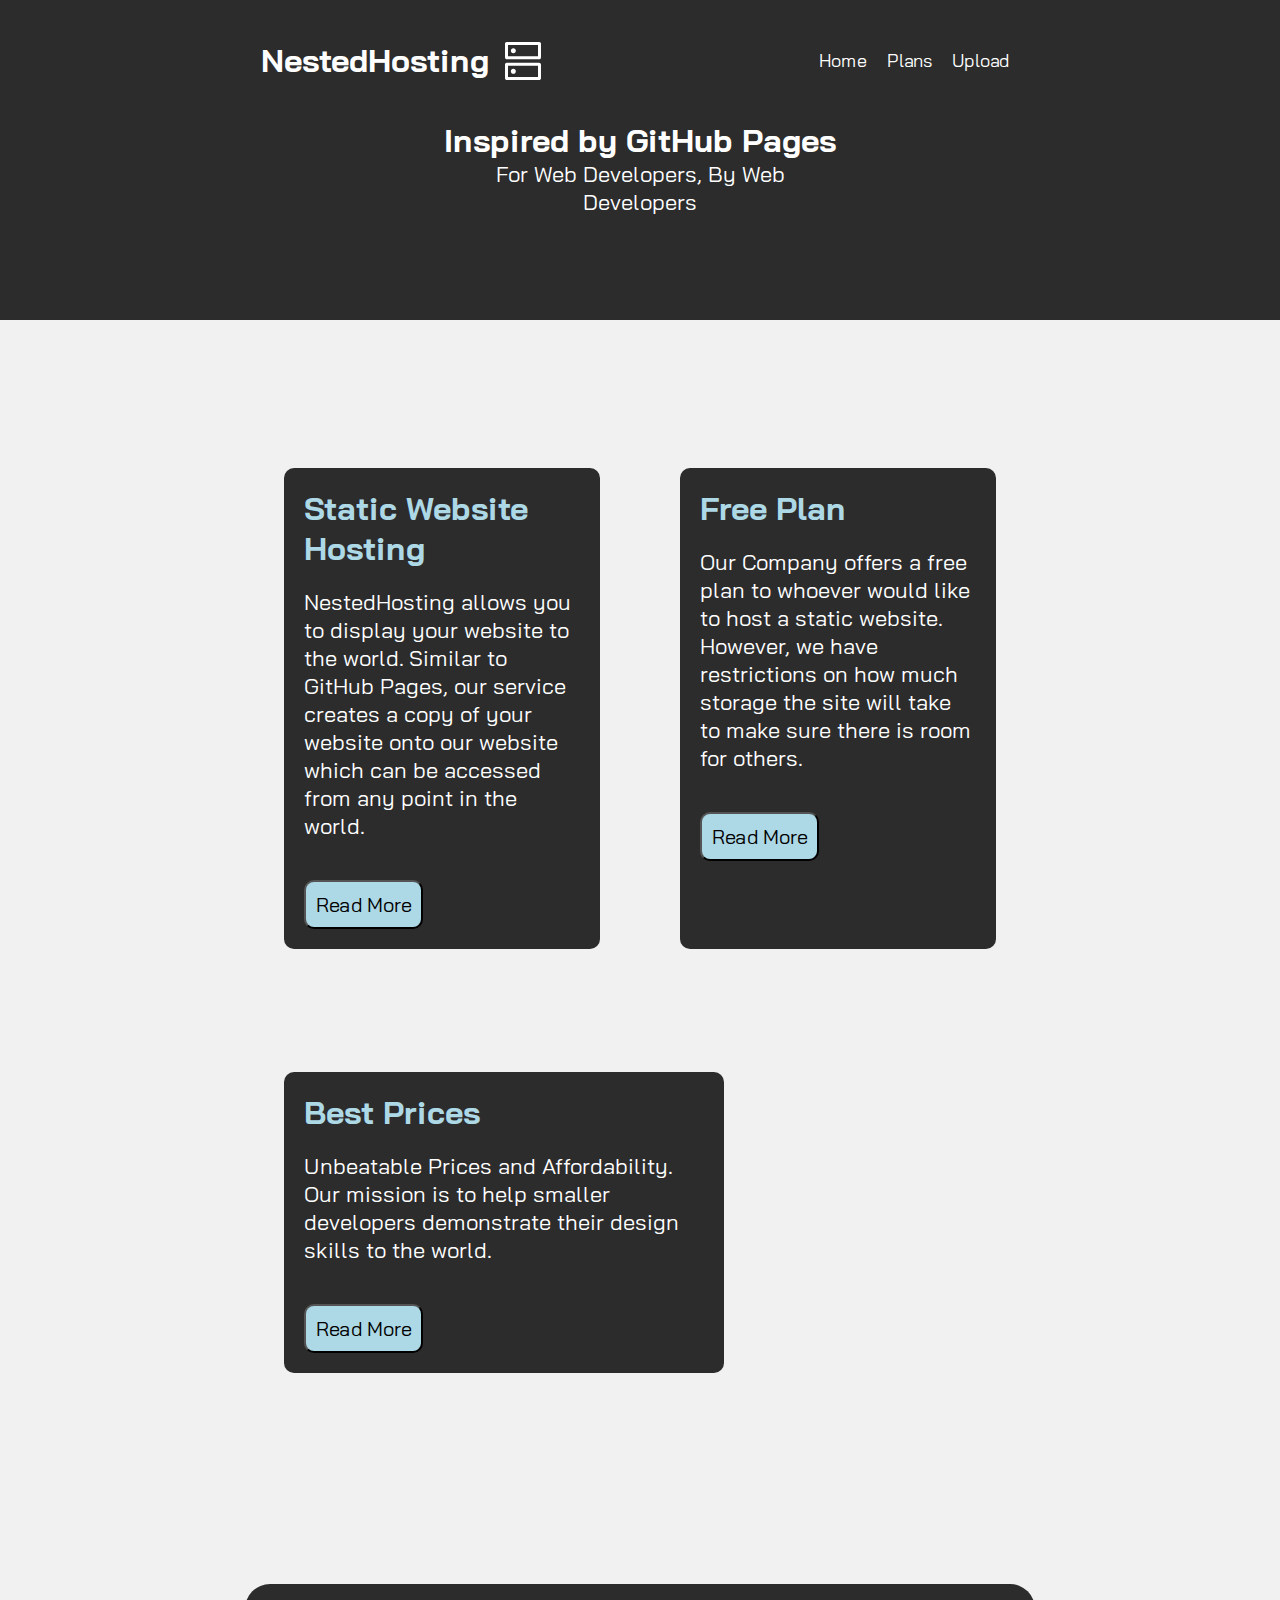
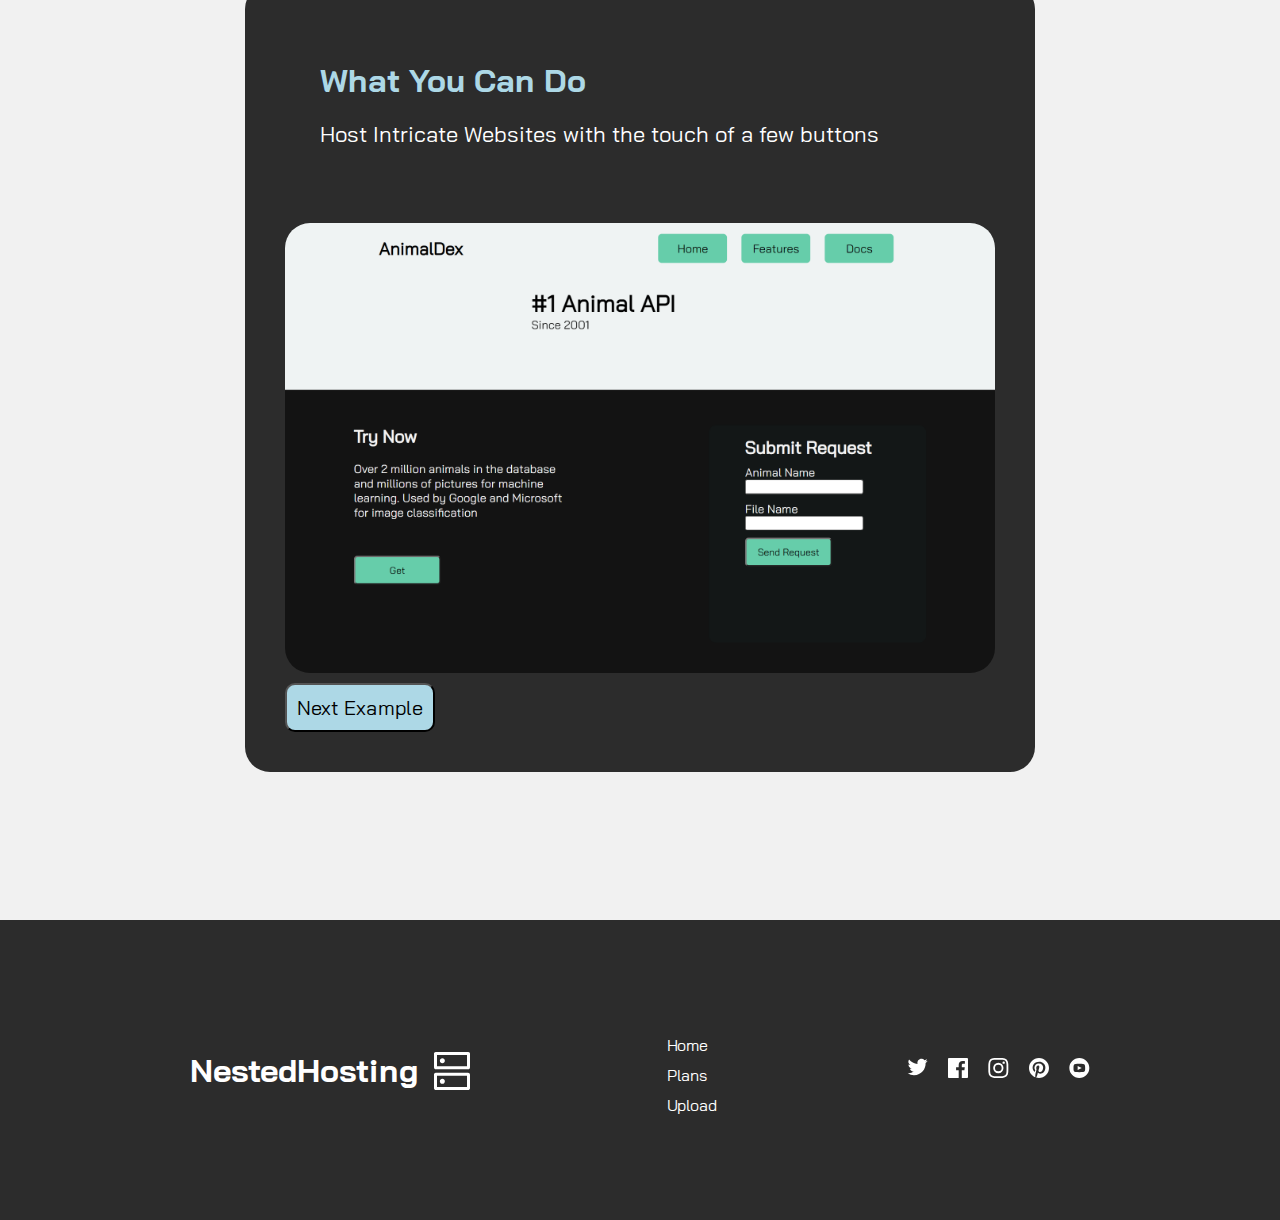
<file: index.html>
<!DOCTYPE html>
<html lang="en">
<head>
    <meta charset="UTF-8">
    <link rel="icon" href="static/images/web_icon.svg">
    <link rel="stylesheet" href="static/css/index.css">
    <link rel="stylesheet" href="static/css/nav.css">
    <link rel="stylesheet" href="static/css/footer.css">
    <script src="static/js/ImageSwitch.js"></script>
    <title>NestedHosting</title>
</head>
<body>
  <nav id="navbar">
      <div class="flex-container">
          <div class="header">
              <h1>NestedHosting</h1>
              <img src="static/images/logo.svg" alt="Logo">
          </div>
          <ul class="flex-list">
              <li><a href="/NestedHosting/index.html">Home</a></li>
              <li><a href="/NestedHosting/plans.html">Plans</a></li>
              <li><a href="/NestedHosting/upload.html">Upload</a></li>
          </ul>
      </div>
  </nav>
  <header id="company-slogan">
      <div class="container">
          <div class="header">
              <h1>Inspired by GitHub Pages</h1>
              <p>For Web Developers, By Web Developers</p>
          </div>
      </div>
  </header>
  <section id="nested-hosting">
    <div class="company-introduction">
        <div class="how-it-works">
            <div class="flex-text">
                <div class="text">
                    <h1>Static Website Hosting</h1>
                    <p>NestedHosting allows you to display your website to the world.
                        Similar to GitHub Pages, our service creates a copy of your website onto our website which can be accessed from any point in the world.</p>
                    <button>Read More</button>
                </div>

                <div class="text">
                    <h1>Free Plan</h1>
                    <p>Our Company offers a free plan to whoever would like to host a static website. However, we have restrictions on how much storage the site will take to make sure there is room for others.</p>
                    <button>Read More</button>
                </div>
            </div>
            <div class="flex-text">
                <div class="text">
                    <h1>Best Prices</h1>
                    <p>Unbeatable Prices and Affordability. Our mission is to help smaller developers demonstrate their design skills to the world.</p>
                    <button>Read More</button>
                </div>
            </div>
        </div>
        <div class="hosting-example">
            <div class="example-text">
                <h1>What You Can Do</h1>
                <p>Host Intricate Websites with the touch of a few buttons</p>
            </div>
            <img id="image-example" src="static/images/website_example_1.png" style="max-height: 450px;" alt="Website Example">
            <button onclick="NextImage();">Next Example</button>
        </div>
    </div>
  </section>
  <footer id="footer">
      <div class="company-name">
          <h1>NestedHosting</h1>
          <img src="static/images/logo.svg" alt="Logo">
      </div>
      <ul class="footer-list">
          <li><a href="/NestedHosting/">Home</a></li>
          <li><a href="/NestedHosting/plans.html">Plans</a></li>
          <li><a href="/NestedHosting/upload.html">Upload</a></li>
      </ul>
      <ul class="social-media-list">
          <li>
              <a href=""><img src="static/images/icon-twitter.svg" alt="twitter"></a>
          </li>
          <li>
              <a href=""><img src="static/images/icon-facebook.svg" alt="facebook"></a>
          </li>
          <li>
              <a href=""><img src="static/images/icon-instagram.svg" alt="instagram"></a>
          </li>
          <li>
              <a href=""><img src="static/images/icon-pinterest.svg" alt="pinterest"></a>
          </li>
          <li>
              <a href=""><img src="static/images/icon-youtube.svg" alt="youtube"></a>
          </li>
      </ul>
  </footer>
</body>
</html>
</file>
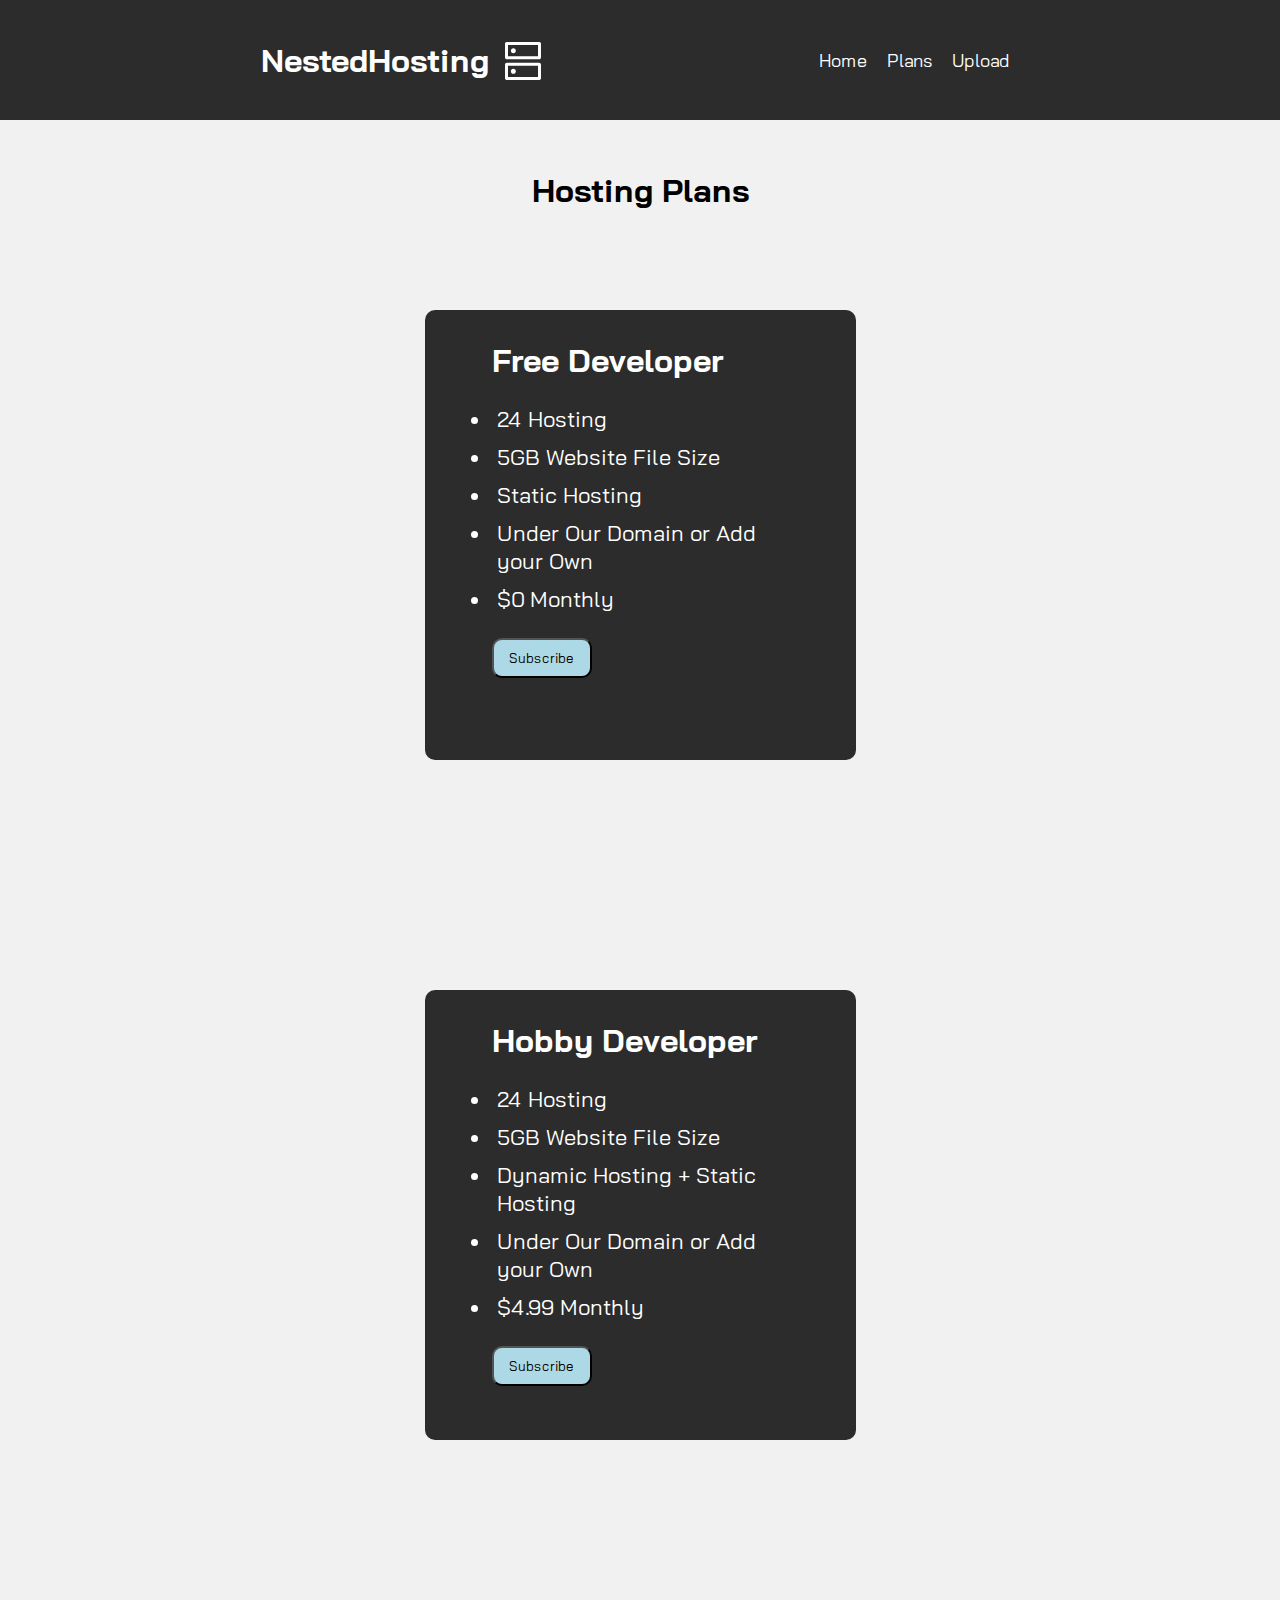
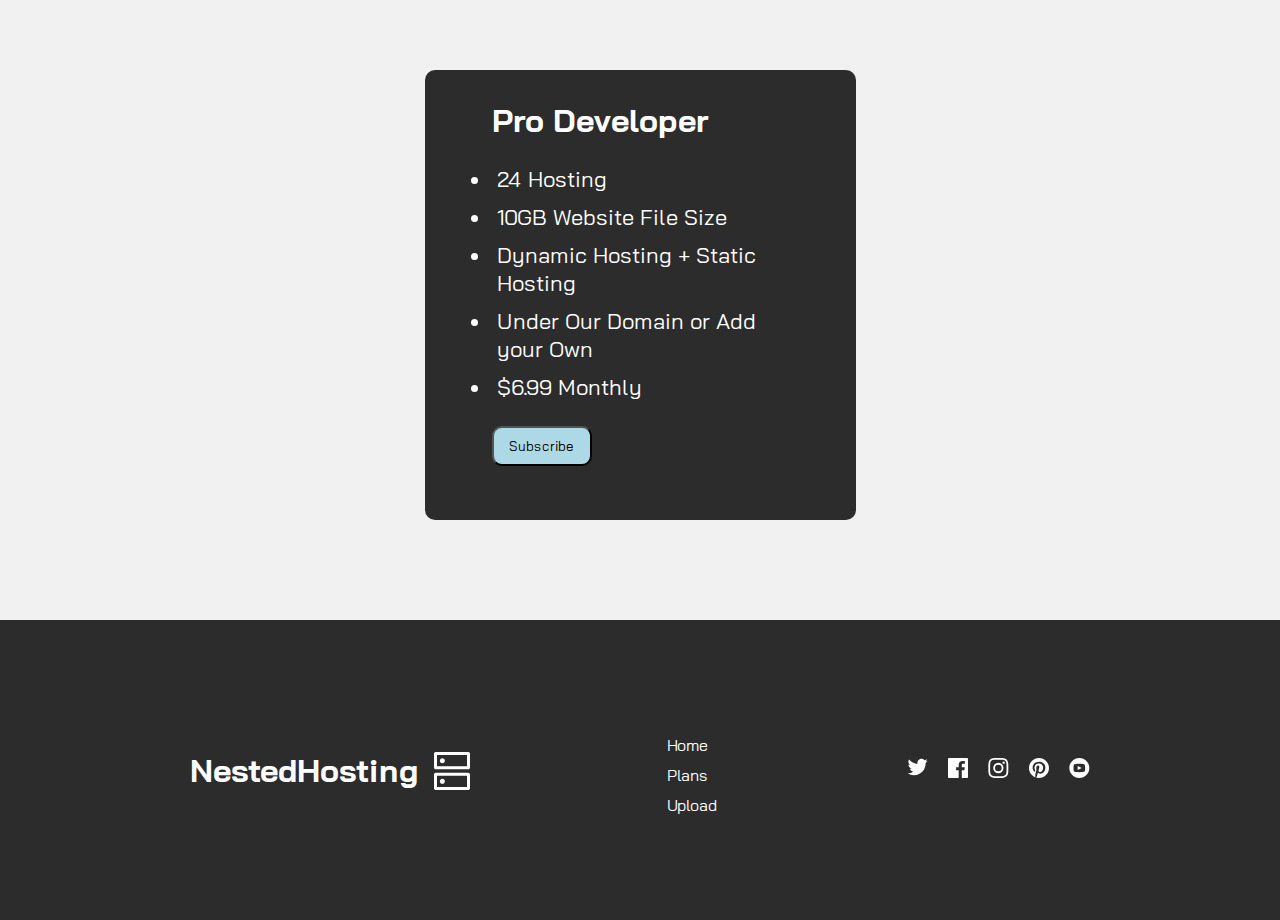
<file: plans.html>
<!DOCTYPE html>
<html lang="en">
<head>
    <meta charset="UTF-8">
    <link rel="icon" href="static/images/web_icon.svg">
    <link rel="stylesheet" href="static/css/nav.css">
    <link rel="stylesheet" href="static/css/footer.css">
    <link rel="stylesheet" href="static/css/plans.css">
    <title>NestedHosting</title>
</head>
<body>
    <nav id="navbar">
        <div class="flex-container">
            <div class="header">
                <h1>NestedHosting</h1>
                <img src="static/images/logo.svg" alt="Logo">
            </div>
            <ul class="flex-list">
                <li><a href="/NestedHosting/index.html">Home</a></li>
                <li><a href="/NestedHosting/plans.html">Plans</a></li>
                <li><a href="/NestedHosting/upload.html">Upload</a></li>
            </ul>
        </div>
    </nav>
    <section id="plans">
        <div class="header">
            <div class="header-container">
                <h1>Hosting Plans</h1>
            </div>
        </div>
        <div class="plan-flex-container">
            <div class="plan">
                <div class="plan-content">
                    <h1>Free Developer</h1>
                    <ul>
                        <li>24 Hosting</li>
                        <li>5GB Website File Size</li>
                        <li>Static Hosting</li>
                        <li>Under Our Domain or Add your Own</li>
                        <li>$0 Monthly</li>
                    </ul>
                    <button>Subscribe</button>
                </div>
            </div>
            <div class="plan">
                <div class="plan-content">
                    <h1>Hobby Developer</h1>
                    <ul>
                        <li>24 Hosting</li>
                        <li>5GB Website File Size</li>
                        <li>Dynamic Hosting + Static Hosting</li>
                        <li>Under Our Domain or Add your Own</li>
                        <li>$4.99 Monthly</li>
                    </ul>
                    <button>Subscribe</button>
                </div>
            </div>
            <div class="plan">
                <div class="plan-content">
                    <h1>Pro Developer</h1>
                    <ul>
                        <li>24 Hosting</li>
                        <li>10GB Website File Size</li>
                        <li>Dynamic Hosting + Static Hosting</li>
                        <li>Under Our Domain or Add your Own</li>
                        <li>$6.99 Monthly</li>
                    </ul>
                    <button>Subscribe</button>
                </div>
            </div>
        </div>
    </section>
    <footer id="footer">
        <div class="company-name">
            <h1>NestedHosting</h1>
            <img src="static/images/logo.svg" alt="Logo">
        </div>
        <ul class="footer-list">
            <li><a href="/NestedHosting/">Home</a></li>
            <li><a href="/NestedHosting/plans.html">Plans</a></li>
            <li><a href="/NestedHosting/upload.html">Upload</a></li>
        </ul>
        <ul class="social-media-list">
            <li>
                <a href=""><img src="static/images/icon-twitter.svg" alt="twitter"></a>
            </li>
            <li>
                <a href=""><img src="static/images/icon-facebook.svg" alt="facebook"></a>
            </li>
            <li>
                <a href=""><img src="static/images/icon-instagram.svg" alt="instagram"></a>
            </li>
            <li>
                <a href=""><img src="static/images/icon-pinterest.svg" alt="pinterest"></a>
            </li>
            <li>
                <a href=""><img src="static/images/icon-youtube.svg" alt="youtube"></a>
            </li>
        </ul>
    </footer>
</body>
</html>
</file>
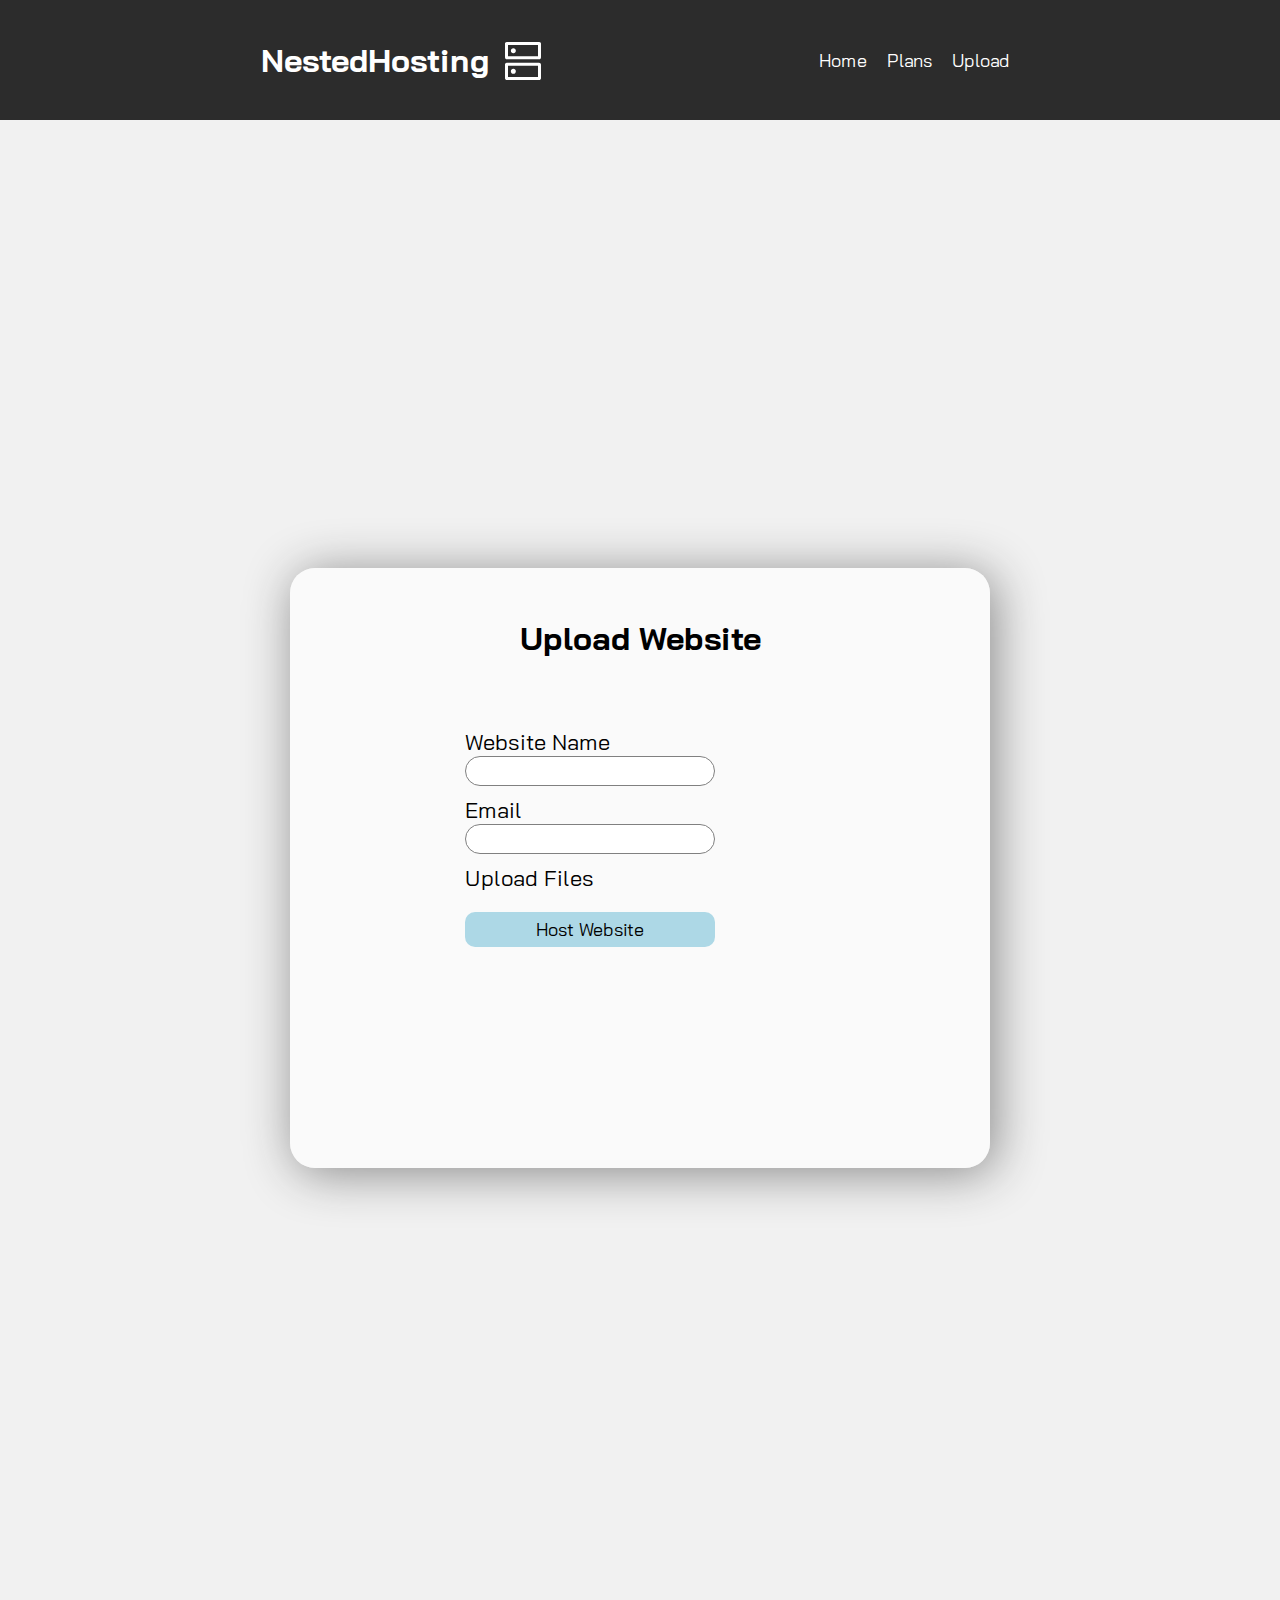
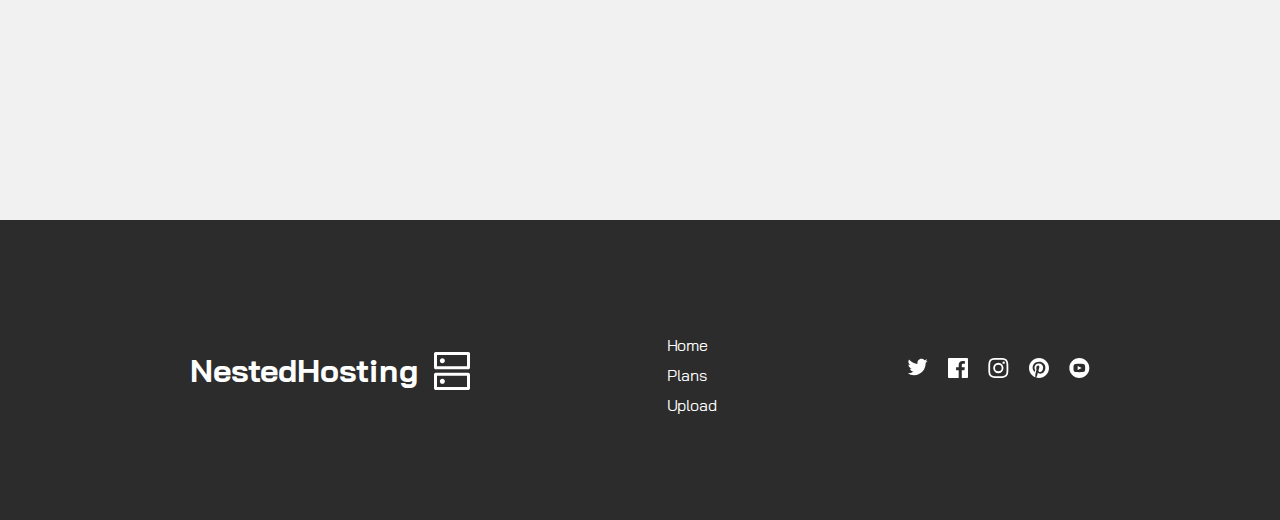
<file: upload.html>
<!DOCTYPE html>
<html lang="en">
<head>
    <meta charset="UTF-8">
    <link rel="stylesheet" href="static/css/upload.css">
    <link rel="stylesheet" href="static/css/nav.css">
    <link rel="stylesheet" href="static/css/footer.css">
    <link rel="icon" href="static/images/web_icon.svg">
    <title>NestedHosting</title>
</head>
<body>
    <nav id="navbar">
        <div class="flex-container">
            <div class="header">
                <h1>NestedHosting</h1>
                <img src="static/images/logo.svg" alt="Logo">
            </div>
            <ul class="flex-list">
                <li><a href="/NestedHosting/index.html">Home</a></li>
                <li><a href="/NestedHosting/plans.html">Plans</a></li>
                <li><a href="/NestedHosting/upload.html">Upload</a></li>
            </ul>
        </div>
    </nav>
    <section id="upload">
        <div class="upload__container">
            <div class="upload__card">
                <h1>Upload Website</h1>
                <form class="upload__card_form">
                    <label for="website-name">
                        Website Name
                        <input type="text" id="website-name" name="website-name">
                    </label>
                    <label for="email">
                        Email
                        <input type="text" id="email" name="email">
                    </label>
                    <label for="upload-file" id="card_form upload-file-label">
                        Upload Files
                        <input type="file" name="upload-file" id="upload-file" multiple="">
                    </label>
                    <input type="submit" value="Host Website">
                </form>
            </div>
        </div>
    </section>
    <footer id="footer">
        <div class="company-name">
            <h1>NestedHosting</h1>
            <img src="static/images/logo.svg" alt="Logo">
        </div>
        <ul class="footer-list">
            <li><a href="/NestedHosting/">Home</a></li>
            <li><a href="/NestedHosting/plans.html">Plans</a></li>
            <li><a href="/NestedHosting/upload.html">Upload</a></li>
        </ul>
        <ul class="social-media-list">
            <li>
                <a href=""><img src="static/images/icon-twitter.svg" alt="twitter"></a>
            </li>
            <li>
                <a href=""><img src="static/images/icon-facebook.svg" alt="facebook"></a>
            </li>
            <li>
                <a href=""><img src="static/images/icon-instagram.svg" alt="instagram"></a>
            </li>
            <li>
                <a href=""><img src="static/images/icon-pinterest.svg" alt="pinterest"></a>
            </li>
            <li>
                <a href=""><img src="static/images/icon-youtube.svg" alt="youtube"></a>
            </li>
        </ul>
    </footer>
</body>
</html>
</file>
<file: static/css/index.css>
@import url('https://fonts.googleapis.com/css2?family=Bai+Jamjuree&display=swap');

/*Slogan*/
#company-slogan{
    background-color: var(--secondary);
    color: var(--primary-text-color);
    height: 200px;
    min-width: 900px;
}
#company-slogan h1, #company-slogan p{
    text-align: center;
}
#company-slogan h1{
    animation: OpacityShift;
    animation-duration: 3s;
    animation-play-state: running;
    animation-iteration-count: infinite;
}
#company-slogan .container{
    width: 800px;
    height: 150px;
    margin: 0 auto;
}
#company-slogan .header{
    width: 400px;
    height: 100px;
    margin: 0 auto;
}
/*Nested Hosting Introduction*/
#nested-hosting{
    min-width: 900px;
    background-color: var(--primary);
    color: var(--secondary-text-color);
    height: 1200px;
}
#nested-hosting .company-introduction{
    display: flex;
    justify-content: space-evenly;
}
#nested-hosting .company-introduction div{
    margin: 5%;
}
#nested-hosting .how-it-works p{
    max-width: 400px;
    margin-top: 20px;
    margin-bottom: 40px;
    font-size: var(--desktop-text-font-size);
}
#nested-hosting .flex-text{
    display: flex;
}
#nested-hosting .flex-text button{
    padding: 10px;
    min-width: 100px;
    border-radius: 10px;
    background-color: lightblue;
    color: black;
}
#nested-hosting .text{
    background-color: var(--secondary);
    border-radius: 10px;
    padding: 20px;
}
#nested-hosting .text h1{
    color: lightblue;
}
#nested-hosting .text p{
    color: white;
}
#nested-hosting .hosting-example{
    display: flex;
    flex-direction: column;
    justify-content: space-around;
    padding: 40px;
    border-radius: 25px;
    background-color: var(--secondary);
}
#nested-hosting .hosting-example h1{
    color: lightblue;
}
#nested-hosting .hosting-example p{
    font-size: var(--desktop-text-font-size);
    margin-top: 20px;
    margin-bottom: 40px;
    color: white;
}
#nested-hosting .hosting-example img{
    border-radius: 25px;
}
#nested-hosting .hosting-example button{
    padding: 10px;
    border-radius: 10px;
    background-color: lightblue;
    color: black;
    margin-top: 10px;
    max-width: 150px;
}
/*nested-hosting selectors*/
#nested-hosting .flex-text button:hover, .hosting-example button:hover{
    opacity: 0.75;
}
/*Animation*/
@keyframes OpacityShift{
    from{
        opacity: 1;
    }
    to{
        opacity: 0.5;
    }
}
/*Smaller Desktop Res*/
@media only screen and (max-width: 1800px){
    #company-slogan p{
        font-size: var(--mobile-text-font-size);
    }
    #nested-hosting{
        height: 2200px;
    }
    #nested-hosting .company-introduction{
        flex-direction: column;
        align-items: center;
    }
    #nested-hosting .company-introduction p{
        font-size: var(--mobile-text-font-size);
    }
    #nested-hosting button{
        font-size: 20px;
    }
}
</file>
<file: static/css/nav.css>
@import url('https://fonts.googleapis.com/css2?family=Bai+Jamjuree&display=swap');
:root{
    --primary: #f1f1f1;
    --secondary: #2c2c2c;
    --primary-text-color: white;
    --secondary-text-color: black;
    --desktop-text-font-size: 18px;
    --mobile-text-font-size: 22px;
}
*{
    padding: 0;
    margin: 0;
    box-sizing: border-box;
    font-family: 'Bai Jamjuree', sans-serif;
}
/*Nav*/
#navbar{
    width: 100%;
    min-width: 900px;
    background-color: var(--secondary);
    color: var(--primary-text-color);
}
#navbar .header{
    display: flex;
    gap: 10px;
    align-items: center;
}
#navbar .flex-container{
    display: flex;
    align-items: center;
    justify-content: space-evenly;
    height: 120px;
}
#navbar .flex-list{
    display: flex;
    list-style-type: none;
}
#navbar .flex-list a{
    color: var(--primary-text-color);
    text-decoration: none;
    font-size: 18px;
}
#navbar .flex-list li{
    padding: 10px;
}
/*Nav Selectors*/
#navbar .flex-list a:hover{
    opacity: 0.5;
}
#navbar .flex-list li:hover{
    border-bottom: 4px lightblue solid;
}
#navbar .header:hover{
    opacity: 0.5;
}
</file>
<file: static/css/footer.css>
/*Footer*/
#footer{
    color: var(--primary-text-color);
    min-width: 900px;
    height: 300px;
    display: flex;
    justify-content: space-evenly;
    align-items: center;
    background-color: var(--secondary);
}
#footer .company-name{
    display: flex;
    gap: 10px;
    align-items: center;
}
#footer .footer-list, .social-media-list{
    list-style-type: none;
}
#footer .footer-list li{
    margin-top: 10px;
}
#footer .footer-list a{
    text-decoration: none;
    color: white;
}
#footer .social-media-list{
    display: flex;
    gap: 20px;
}
</file>
<file: static/css/plans.css>
@import url('https://fonts.googleapis.com/css2?family=Bai+Jamjuree&display=swap');

/*Plans*/
#plans{
    background-color: var(--primary);
    min-width: 900px;
    height: 800px;
    color: black;
    padding-top: 50px;
}
#plans .header-container h1{
    text-align: center;
}
#plans .plan-flex-container{
    display: flex;
    justify-content: center;
    gap: 30px;
}
#plans .plan-flex-container div h1{
    color: white;
}
#plans .plan-flex-container .plan{
    display: flex;
    padding: 30px;
    height: 450px;
    min-width: 400px;
    border-radius: 10px;
    margin-top: 100px;
    background-color: var(--secondary);
}
#plans .plan-content{
    width: 80%;
    height: 80%;
    margin: 0 auto;
}
#plans .plan-content h1{
    margin-bottom: 20px;
}
#plans .plan-content li{
    padding: 5px;
    color: white;
}
#plans .plan-content button{
    margin-top: 20px;
    padding: 10px;
    min-width: 100px;
    border-radius: 10px;
    background-color: lightblue;
}
#plans .plan-content button:hover{
    opacity: 0.75;
}
/*Smaller Desktop Res*/
@media only screen and (max-width: 1800px){
    #plans{
        height: 2100px;
    }
    #plans li{
        font-size: var(--mobile-text-font-size);
    }
    #plans .plan-flex-container{
        flex-direction: column;
    }
    #plans .plan{
        margin: 100px auto;
    }
}
</file>
<file: static/css/upload.css>
@import url('https://fonts.googleapis.com/css2?family=Bai+Jamjuree&display=swap');

/*Upload Website*/
#upload{
    background-color: var(--primary);
    min-width: 900px;
    height: 900px;
}
.upload__container{
    padding-top: 5%;
    height: 800px;
    width: 90%;
    margin: 0 auto;
}
.upload__card h1{
    text-align: center;
    padding-top: 50px;
}
.upload__card{
    border-radius: 25px;
    box-shadow: 5px 5px 50px #888888;
    background-color: rgba(253, 253, 253, 0.73);
    max-width: 700px;
    min-height: 600px;
    margin: 0 auto;
}
.upload__card_form{
    height: 50%;
    width: 50%;
    padding-top: 10%;
    margin: 0 auto;
}
.upload__card_form input, label{
    display: block;
}
.upload__card_form input[type=text]{
    padding-left: 5px;
    border-radius: 15px;
    margin-bottom: 10px;
    height: 30px;
    width: 250px;
    border: 1px gray solid;
}
.upload__card_form input[type=submit]{
    font-size: 18px;
    width: 250px;
    height: 35px;
    margin-top: 20px;
    border-radius: 10px;
    border: none;
    background-color: lightblue;
}
.upload__card_form #upload-file{
    display: none;
}
/*Selectors*/
.upload__card_form input[type=text]:focus{
    outline: none;
}
.upload__card_form input[type=submit]:hover{
    opacity: 0.75;
}

/*Smaller Desktop Res*/
@media only screen and (max-width: 1800px){
    #upload{
        height: 1700px;
    }
    .upload__container{
        height: 1200px;
        padding-top: 35%;
    }
    .upload__card_form label, input{
        font-size: var(--mobile-text-font-size);
    }
}
</file>
